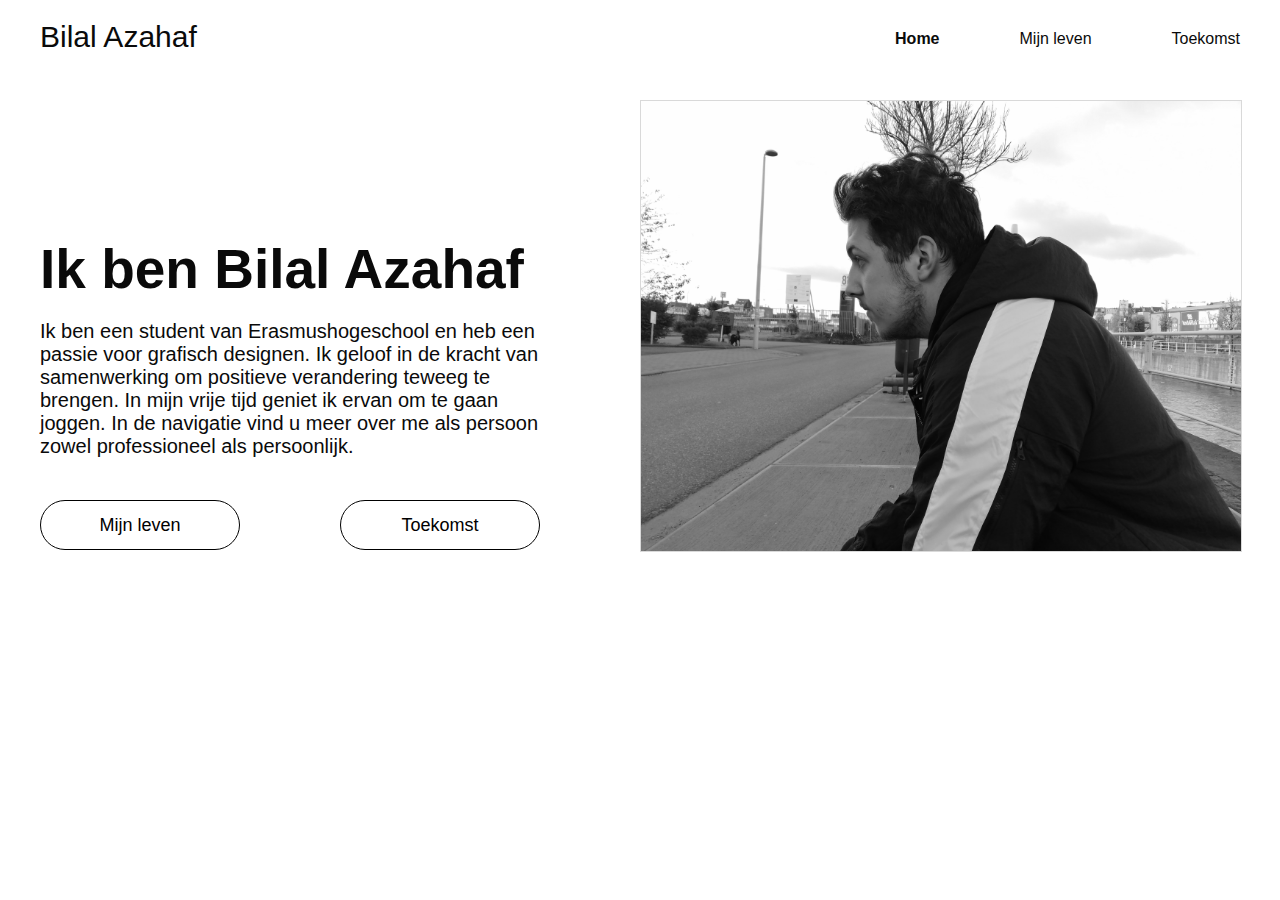
<file: index.html>
<!-- nothing here -->
<!DOCTYPE html>
<html lang="en">

<head>
    <meta charset="UTF-8">
    <meta http-equiv="X-UA-Compatible" content="IE=edge">
    <meta name="viewport" content="width=device-width, initial-scale=1.0">
    <title>Personal website Bilal</title>
    <link rel="stylesheet" href="css/style.css">
    <link rel="stylesheet" href="css/media.css">
</head>

<body>

    <div class="topnav">
        <a href="#home" class="active">Logo</a>
        <div id="myLinks">
          <a href="#news">News</a>
          <a href="#contact">Contact</a>
          <a href="#about">About</a>
        </div>
        <a href="javascript:void(0);" class="icon" onclick="myFunction()">
          <i class="fa fa-bars"></i>
        </a>
      </div>

    <nav>
        <ul class="navigbar">
            <li><a href="pages/project.html">Toekomst</a></li>
            <li><a href="pages/about.html">Mijn leven</a></li>
            <li><a class="active" href="#">Home</a></li>

            <li class="giant"><a>Bilal Azahaf</a></li>
        </ul>
    </nav>

    <div class="wrapper">
        
        <h1>Ik ben Bilal Azahaf</h1>

        <p class="introduct">Ik ben een student van Erasmushogeschool 
          en heb een passie voor grafisch designen. Ik geloof in de kracht van 
          samenwerking om positieve verandering teweeg te brengen. In mijn vrije tijd geniet ik ervan 
          om te gaan joggen. 
          In de navigatie vind u meer over me als persoon zowel professioneel als persoonlijk.</p>

        <img src="images/Bilal.jpg">

        <button class="My"><a href="pages/about.html">Mijn leven</a></button>
        <button class="Fut"><a href="pages/project.html">Toekomst</a></button>

    </div>

    <script>
        function myFunction() {
          var x = document.getElementById("myLinks");
          if (x.style.display === "block") {
            x.style.display = "none";
          } else {
            x.style.display = "block";
          }
        }
        </script>

</body>

</html>
</file>
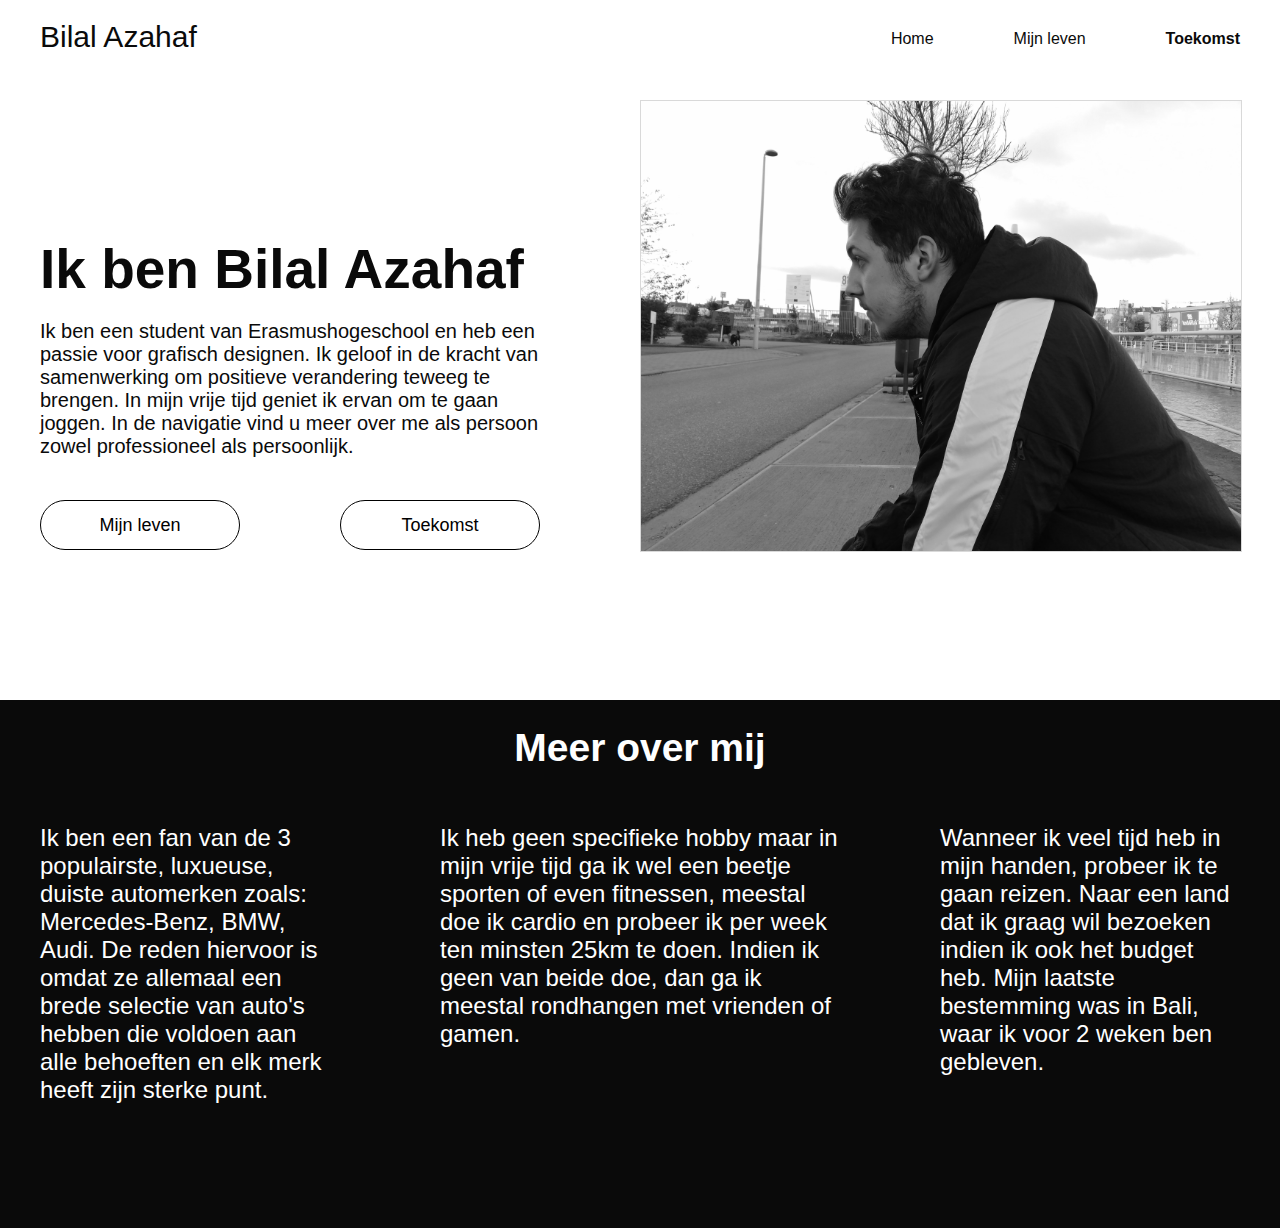
<file: pages/project.html>
<!-- nothing here -->
<!DOCTYPE html>
<html lang="en">

<head>
    <meta charset="UTF-8">
    <meta http-equiv="X-UA-Compatible" content="IE=edge">
    <meta name="viewport" content="width=device-width, initial-scale=1.0">
    <title>Personal website Bilal</title>
    <link rel="stylesheet" href="../css/style.css">
    <link rel="stylesheet" href="../css/media.css">
</head>

<body>

    <div class="topnav">
        <a href="#home" class="active">Logo</a>
        <div id="myLinks">
          <a href="#news">News</a>
          <a href="#contact">Contact</a>
          <a href="#about">About</a>
        </div>
        <a href="javascript:void(0);" class="icon" onclick="myFunction()">
          <i class="fa fa-bars"></i>
        </a>
      </div>

    <nav>
        <ul class="navigbar">
            <li><a class="active" href="project.html">Toekomst</a></li>
            <li><a href="about.html">Mijn leven</a></li>
            <li><a href="../index.html">Home</a></li>

            <li class="giant"><a>Bilal Azahaf</a></li>
        </ul>
    </nav>

    <div class="wrapper">
        
        <h1>Ik ben Bilal Azahaf</h1>

        <p class="introduct">Ik ben een student van Erasmushogeschool 
          en heb een passie voor grafisch designen. Ik geloof in de kracht van 
          samenwerking om positieve verandering teweeg te brengen. In mijn vrije tijd geniet ik ervan 
          om te gaan joggen. 
          In de navigatie vind u meer over me als persoon zowel professioneel als persoonlijk.</p>

        <img src="../images/Bilal.jpg">

        <button class="My"><a href="pages/about.html">Mijn leven</a></button>
        <button class="Fut"><a href="pages/project.html">Toekomst</a></button>

    </div>

    <div class="information blacktho">
        <h1>Meer over mij</h1>

        <p>
            Ik ben een fan van de 3 populairste, luxueuse, duiste automerken zoals: Mercedes-Benz, BMW, Audi. 
            De reden hiervoor is omdat ze allemaal een brede selectie van auto's hebben die voldoen aan alle behoeften en elk merk heeft zijn sterke punt.
        </p>

        <p>
            Ik heb geen specifieke hobby maar in mijn vrije tijd ga ik wel een beetje sporten of even fitnessen, meestal doe ik cardio en probeer ik per week ten minsten 25km te doen.
            Indien ik geen van beide doe, dan ga ik meestal rondhangen met vrienden of gamen. 
        </p>

        <p>
            Wanneer ik veel tijd heb in mijn handen, probeer ik te gaan reizen. Naar een land dat ik graag wil bezoeken indien ik ook het budget heb. 
            Mijn laatste bestemming was in Bali, waar ik voor 2 weken ben gebleven.
        </p>

    </div>

</body>

</html>
</file>
<file: css/style.css>
body {
    margin: 0;
    font-family: Arial, Helvetica, sans-serif;
    background-color: white;
}

.navigbar {
    list-style-type: none;
    margin: 0;
    padding: 0;
    overflow: hidden;
    background-color: white;
    position: fixed;
    width: 100%;
    color: white;
    z-index: 1;
}

.navigbar li {
    float: right;
}

.navigbar li a {
    color: #0a0a0a;
    display: block;
    padding: 30px 40px;
    text-decoration: none;
    text-align: center;
}

.navigbar .giant {
    float: left;
}

.navigbar .giant a {
    font-size: 30px;
    padding: 20px 40px;

}

.wrapper {
    margin: 0 auto;
    display: grid;
    grid-template-columns: repeat(12, 1fr);
    grid-template-rows: repeat(7, minmax(100px, auto));
    position: relative;
    padding-left: 40px;
    padding-right: 40px;
}

.wrapper .port {
    text-align: center;
    grid-column: 3 / 11;
}

.wrapper .bilal {
    grid-row: 2 / 10;
}

.wrapper .intro {
    grid-column: 4 / 10;
    text-align: center;
    color: #0a0a0a;
    grid-row: 3 / 6;
    font-size: 20px;
}

.wrapper .exp {
    grid-column: 5 / 9;
    text-align: center;
    grid-row: 2 / 3;
}

.wrapper h1 {
    color:  #0a0a0a;
    grid-column: 1 / 8;
    grid-row: 3 / 5;
    font-size: 55px;
}

.wrapper img {
    grid-column: 7 / 13;
    grid-row: 2 / 8;
    width: 100%;
    transform: scaleX(-1);
    border: 1px solid #d9d9d9;
}

.wrapper p {
    grid-column: 1 / 8;
    grid-row: 10 / 11;
    color: white;
    font-size: 26px;
}

.wrapper .introduct {
    color: #0a0a0a;
    grid-row: 4 / 6;
    font-size: 20px;
    grid-column: 1 / 6;
}

.wrapper .My {
    grid-row: 6 / 7;
    grid-column: 1 / 3;
    border: 1px solid black;
    border-radius: 30px;
}

.wrapper .Fut {
    grid-row: 6 / 7;
    grid-column: 4 / 6;
    border: 1px solid black;
    border-radius: 30px;
}

.wrapper button {
    border-radius: 40px;
    background-color: white;
    border: none;
    grid-row: 11 / 12;
    grid-column: 1 / 3;
    height: 50%;
}

.wrapper button a {
    color: black;
    text-decoration: none;
    font-size: 18px;
}

.information {
    margin: 0 auto;
    display: grid;
    grid-template-columns: repeat(12, 1fr);
    grid-template-rows: repeat(3, minmax(100px, auto));
    position: relative;
    padding-left: 40px;
    padding-right: 40px;
    background-color: white;
}

.blacktho {
    background-color: #0a0a0a;
}

.blacktho p {
    color: white;
}

.information h1 {
    color:  black;
    grid-column: 4 / 10;
    grid-row: 2 / 3;
    font-size: 39px;
    text-align: center;
}

.blacktho h1 {
    color: white;
    grid-row: 1 / 2;
}

.blacktho p:nth-child(2) {
    grid-row: 2 / 3;
    grid-column: 1 / 4;
    font-size: 24px;
}

.blacktho p:nth-child(3) {
    grid-row: 2 / 3;
    grid-column: 5 / 9;
    font-size: 24px;
}

.blacktho p:nth-child(4) {
    grid-row: 2 / 3;
    grid-column: 10 / 13;
    font-size: 24px;
}

.information button {
    border-radius: 40px;
    background-color: #0a0a0a;
    border: none;
    grid-row: 3 / 4;
    grid-column: 6 / 8;
    height: 50%;
}

.information button a {
    color: white;
    text-decoration: none;
    font-size: 18px;
}

.addition {
    margin: 0 auto;
    display: grid;
    grid-template-columns: repeat(12, 1fr);
    grid-template-rows: repeat(3, minmax(100px, auto));
    position: relative;
    padding-left: 40px;
    padding-right: 40px;
    background-color: #0a0a0a;
}

.addition h1 {
    color:  white;
    grid-column: 4 / 10;
    grid-row: 2 / 3;
    font-size: 55px;
    text-align: center;
}

.addition button {
    border-radius: 40px;
    background-color: white;
    border: none;
    grid-row: 3 / 4;
    grid-column: 6 / 8;
    height: 50%;
}

.addition button a {
    color: #0a0a0a;
    text-decoration: none;
    font-size: 18px;
}

footer {
    margin: 0 auto;
    display: grid;
    grid-template-columns: repeat(3, 1fr);
    grid-template-rows: repeat(3, minmax(100px, auto));
    position: relative;
    padding-left: 40px;
    padding-right: 40px;
    background-color: #0a0a0a;
    padding-top: 40px;
}

footer a {
    color: white;
    font-size: 30px;
}

footer a:nth-child(1) {
    grid-row: 1 / 2;
}

footer a:nth-child(2) {
    grid-row: 2 / 3;
}

footer a:nth-child(3) {
    grid-row: 3 / 4;
}

footer p:nth-child(4) {
    grid-row: 1 / 2;
    grid-column: 3 / 4;
    color: white;
    text-align: end;
}

.navigbar li .active {
    font-weight: 600;
}

.topnav {
    display: none;
}
</file>
<file: css/media.css>
@media only screen and (max-width: 375px){
    nav {
        display: none;
    }
    
    .topnav{
        display: inline;
    }
    
    .mobile-container {
        max-width: 480px;
        margin: auto;
        background-color: #555;
        height: 500px;
        color: white;
        border-radius: 10px;
      }
      
      .topnav {
        overflow: hidden;
        background-color: #333;
        position: relative;
      }
      
      .topnav #myLinks {
        display: none;
      }
      
      .topnav a {
        float: left;
        color: white;
        padding: 14px 16px;
        text-decoration: none;
        font-size: 17px;
      }
      
      .topnav a.icon {
        float: right;
      }

      .wrapper {
        margin: 0 auto;
        display: grid;
        grid-template-columns: 1fr;
        grid-template-rows: repeat(11, minmax(100px, auto));
        position: relative;
        padding-left: 0px;
        padding-right: 0px;
    }

    .wrapper h1 {
        color:  white;
        grid-row: 3 / 5;
        font-size: 35px;
        text-align: center;
    }

    .information {
        width: 100%;
        grid-template-columns: 1fr;
    }

    .addition {
        width: 100%;
        grid-template-columns: 1fr;
    }

    .addition h1 {
        font-size: 35px;
        text-align: center;
    }

    .addition button {
        grid-column: 5 / 9;
    }

    footer {
        width: 100%;
        grid-template-columns: 1fr;
    }

    footer p:nth-child(4) {
        grid-column: 1 / 2;
        grid-row: 4 / 5;
        text-align: start;
    }
}
</file>
